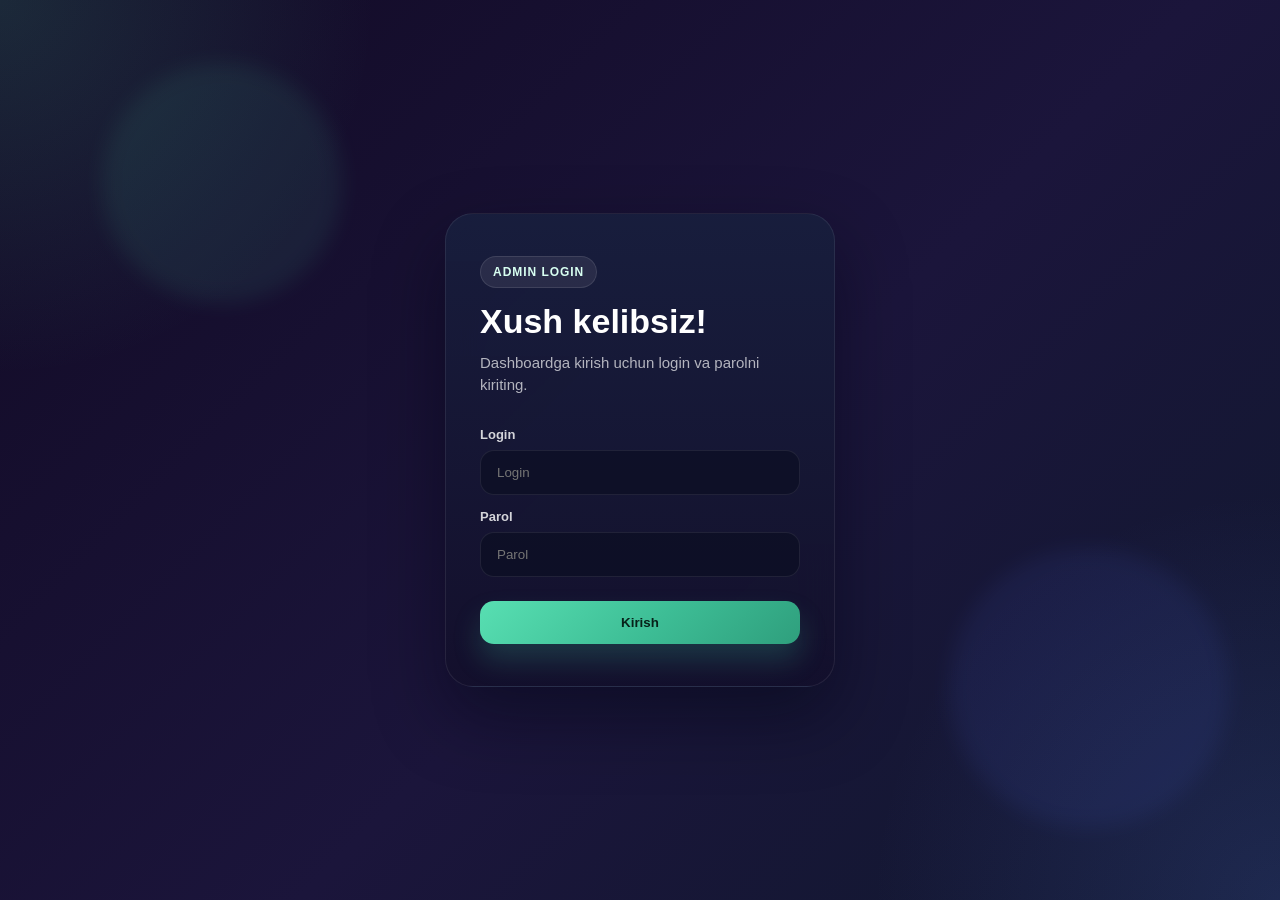
<file: index.html>
<!DOCTYPE html>
<html lang="uz">

<head>

  <script>
    if (sessionStorage.getItem('isLoggedIn') !== 'true') {
      window.stop()
      window.location.replace('./login.html')
    }
  </script>

  <meta charset="UTF-8">
  <meta name="viewport" content="width=device-width, initial-scale=1.0">
  <title>Dashboard | Home</title>
  <link rel="stylesheet" href="./css/home.css">
  <link href="https://fonts.googleapis.com/css2?family=Poppins:wght@300;400;600;800&display=swap" rel="stylesheet">
</head>

<body>
  <div class="page-loader show" id="pageLoader" aria-hidden="false">
    <div class="loader-card">
      <div class="loader-spinner"></div>
      <p class="loader-title">Yuklanmoqda...</p>
      <p class="loader-text">Dashboard ma'lumotlari olinmoqda</p>
    </div>
  </div>

  <div class="dashboard-wrapper">
    <aside class="sidebar">
      <div class="logo">
        <a href="./index.html" class="logo">
          Admin
        </a>
      </div>
      <nav class="menu">
        <a href="./index.html" class="active">📊 Dashboard</a>
        <a href="./clientlar.html">👥 Clients</a>
        <a href="./moliya.html">💰 Moliya</a>
      </nav>
    </aside>

    <main class="main-content">
      <header>
        <h1>Dashboard</h1>
      </header>

      <div class="cards">
        <div class="card blue">
          <h3>JAMI SOTUV</h3>
          <span class="value" id="totalSales">0 UZS</span>
          <p>Umumiy savdo hajmi</p>
        </div>

        <div class="card red">
          <h3>RASXOD (Qarzdorlik)</h3>
          <span class="value" id="expense">0 UZS</span>
          <p>Umumiy qarzdorlik</p>
        </div>

        <div class="card purple">
          <h3>KASSADA QOLDIQ</h3>
          <span class="value" id="balance">0 UZS</span>
          <p>Hozirgi naqd pul qoldig'i</p>
        </div>

        <div class="card blue">
          <h3>MIJOZLAR SONI</h3>
          <span class="value" id="clientsCount">0</span>
          <p>Jami ro'yxatdagi mijozlar</p>
        </div>

        <div class="card red">
          <h3>QARZDORLAR SONI</h3>
          <span class="value" id="debtorsCount">0</span>
          <p>Qarzi bor mijozlar soni</p>
        </div>
      </div>

      <div class="chart-container">
        <div class="chart-header">
          <div>
            <h3>Market Panel</h3>
            <p>Asosiy ko'rsatkichlar trading board uslubida</p>
          </div>
          <span class="chart-badge">Live board</span>
        </div>
        <div class="dummy-chart" id="analysisChart">
          <div class="chart-placeholder">Diagramma yuklanmoqda...</div>
        </div>
      </div>
    </main>
  </div>

  <script src="./js/home.js"></script>

</body>

</html>
</file>
<file: css/home.css>
body {
  margin: 0;
  font-family: 'Poppins', sans-serif;
  background: #140a27;
  /* Sening foning */
  color: white;
  overflow-x: hidden;
}

.page-loader {
  position: fixed;
  inset: 0;
  z-index: 9999;
  display: flex;
  align-items: center;
  justify-content: center;
  background: rgba(8, 12, 15, 0.82);
  backdrop-filter: blur(8px);
  opacity: 0;
  visibility: hidden;
  transition: opacity 0.24s ease, visibility 0.24s ease;
}

.page-loader.show {
  opacity: 1;
  visibility: visible;
}

.loader-card {
  min-width: 240px;
  padding: 24px 22px;
  border-radius: 20px;
  background: linear-gradient(180deg, rgba(16, 24, 24, 0.98), rgba(10, 15, 17, 0.99));
  border: 1px solid rgba(79, 255, 163, 0.14);
  box-shadow: 0 26px 60px rgba(2, 8, 8, 0.42);
  text-align: center;
}

.loader-spinner {
  width: 48px;
  height: 48px;
  margin: 0 auto 14px;
  border-radius: 50%;
  border: 4px solid rgba(255, 255, 255, 0.1);
  border-top-color: #4fffa3;
  animation: spin 0.75s linear infinite;
}

.loader-title {
  margin: 0;
  font-size: 18px;
  font-weight: 800;
  color: #f4fff7;
}

.loader-text {
  margin: 8px 0 0;
  color: rgba(198, 255, 223, 0.68);
  font-size: 14px;
}

.dashboard-wrapper {
  display: flex;
  min-height: 100vh;
  animation: pageFadeIn 0.7s ease;
}

/* Sidebar stili */
.sidebar {
  width: 250px;
  background: #1c0f3d;
  padding: 30px 20px;
  display: flex;
  flex-direction: column;
  gap: 30px;
  border-right: 1px solid rgba(255, 255, 255, 0.1);
  animation: sidebarSlideIn 0.7s ease;
}

.sidebar h2 {
  font-size: 24px;
  text-align: left;
  color: #6dbd71;
}

.menu {
  display: flex;
  flex-direction: column;
  gap: 10px;
}

.menu a {
  color: #b3b3b3;
  text-decoration: none;
  padding: 12px 20px;
  border-radius: 12px;
  transition: 0.3s;
}

.menu a.active,
.menu a:hover {
  background: #2c1a4d;
  color: white;
}

/* Main Content */
.main-content {
  flex: 1;
  padding: 40px;
}

.main-content header {
  opacity: 0;
  transform: translateY(18px);
  animation: sectionRise 0.7s ease forwards;
  animation-delay: 0.08s;
}

.logo {
  text-decoration: none;
  font-size: 30px;
  font-weight: 700;
  color: white;
}

.cards {
  display: flex;
  flex-wrap: wrap;
  gap: 20px;
  margin-top: 30px;
}

.card {
  flex: 1;
  min-width: 280px;
  padding: 25px;
  border-radius: 22px;
  position: relative;
  overflow: hidden;
  transition: transform 0.22s ease, box-shadow 0.22s ease, filter 0.22s ease;
  cursor: pointer;
  opacity: 0;
  transform: translateY(24px);
  animation: cardReveal 0.65s ease forwards;
  background: linear-gradient(180deg, rgba(16, 24, 24, 0.98), rgba(10, 15, 17, 0.99));
  border: 1px solid rgba(255, 255, 255, 0.08);
  box-shadow: 0 18px 36px rgba(4, 7, 10, 0.4);
}

.cards {
  display: grid;
  grid-template-columns: repeat(3, minmax(0, 1fr));
  gap: 20px;
  margin-bottom: 30px;
}

.card:hover {
  transform: translateY(-5px);
  box-shadow: 0 24px 44px rgba(3, 9, 11, 0.52);
}

.card::after {
  content: '';
  position: absolute;
  inset: 0;
  background: linear-gradient(135deg, rgba(255, 255, 255, 0.08), transparent 55%);
  opacity: 0;
  transition: opacity 0.22s ease;
  pointer-events: none;
}

.card::before {
  content: '';
  position: absolute;
  left: 0;
  top: 0;
  bottom: 0;
  width: 4px;
  border-radius: 22px 0 0 22px;
  background: var(--accent, #4fffa3);
  box-shadow: 0 0 18px var(--accent-glow, rgba(79, 255, 163, 0.28));
}

.card:hover::after,
.card.is-bouncing::after,
.card:focus-visible::after {
  opacity: 1;
}

.card:focus-visible {
  outline: 2px solid rgba(79, 255, 163, 0.9);
  outline-offset: 4px;
}

.card.is-bouncing {
  animation: cardBounce 0.34s ease;
}

.cards .card:nth-child(1) {
  animation-delay: 0.14s;
}

.cards .card:nth-child(2) {
  animation-delay: 0.22s;
}

.cards .card:nth-child(3) {
  animation-delay: 0.3s;
}

.cards .card:nth-child(4) {
  animation-delay: 0.38s;
}

.card.blue {
  --accent: #44c2ff;
  --accent-glow: rgba(68, 194, 255, 0.28);
}

.card.red {
  --accent: #ff6b6b;
  --accent-glow: rgba(255, 107, 107, 0.28);
}

.card.purple {
  --accent: #4fffa3;
  --accent-glow: rgba(79, 255, 163, 0.28);
}

.card h3 {
  font-size: 14px;
  margin: 0;
  opacity: 0.86;
  color: rgba(225, 255, 236, 0.82);
  letter-spacing: 0.08em;
  text-transform: uppercase;
}

.card .value {
  font-size: 32px;
  font-weight: 800;
  display: block;
  margin: 15px 0;
  color: #f4fff7;
  font-family: "Courier New", monospace;
  letter-spacing: 0.02em;
  text-shadow: 0 0 18px rgba(255, 255, 255, 0.08);
}

.card p {
  margin: 0;
  color: rgba(193, 222, 203, 0.66);
  font-size: 13px;
  line-height: 1.45;
}

/* Diagramma uchun sodda ko'rinish */
.chart-container {
  position: relative;
  overflow: hidden;
  background:
    linear-gradient(180deg, rgba(14, 19, 23, 0.98), rgba(8, 12, 15, 0.99));
  margin-top: 40px;
  padding: 30px;
  border-radius: 28px;
  border: 1px solid rgba(79, 255, 163, 0.12);
  box-shadow: 0 24px 70px rgba(2, 8, 8, 0.55);
  opacity: 0;
  transform: translateY(28px);
  animation: sectionRise 0.8s ease forwards;
  animation-delay: 0.42s;
  transition: box-shadow 0.22s ease, filter 0.22s ease;
  cursor: pointer;
}

.chart-container::before {
  content: '';
  position: absolute;
  inset: 0;
  background:
    linear-gradient(rgba(79, 255, 163, 0.07) 1px, transparent 1px),
    linear-gradient(90deg, rgba(79, 255, 163, 0.05) 1px, transparent 1px);
  background-size: 100% 56px, 56px 100%;
  pointer-events: none;
}

.chart-container::after {
  content: '';
  position: absolute;
  inset: 0;
  background:
    radial-gradient(circle at top right, rgba(79, 255, 163, 0.12), transparent 28%),
    radial-gradient(circle at bottom left, rgba(54, 208, 255, 0.12), transparent 30%);
  opacity: 0;
  transition: opacity 0.22s ease;
  pointer-events: none;
}

.chart-container:hover::after,
.chart-container.is-bouncing::after,
.chart-container:focus-visible::after {
  opacity: 1;
}

.chart-container:focus-visible {
  outline: 2px solid rgba(255, 255, 255, 0.9);
  outline-offset: 4px;
}

.chart-container.is-bouncing {
  animation: cardBounce 0.34s ease;
}

.chart-header {
  position: relative;
  z-index: 1;
  display: flex;
  align-items: center;
  justify-content: space-between;
  gap: 16px;
  margin-bottom: 10px;
}

.chart-header h3 {
  margin: 0;
  font-size: 24px;
  font-weight: 700;
  color: #eafff2;
  text-transform: uppercase;
  letter-spacing: 0.08em;
}

.chart-header p {
  margin: 8px 0 0;
  color: rgba(198, 255, 223, 0.68);
  font-size: 14px;
}

.chart-badge {
  display: inline-flex;
  align-items: center;
  gap: 8px;
  padding: 10px 14px;
  border-radius: 999px;
  background: rgba(79, 255, 163, 0.08);
  border: 1px solid rgba(79, 255, 163, 0.18);
  color: #baffcf;
  font-size: 13px;
  font-weight: 700;
  text-transform: uppercase;
  letter-spacing: 0.08em;
}

.chart-badge::before {
  content: '';
  width: 8px;
  height: 8px;
  border-radius: 50%;
  background: #4fffa3;
  box-shadow: 0 0 12px #4fffa3;
}

.dummy-chart {
  position: relative;
  z-index: 1;
  display: flex;
  align-items: flex-end;
  gap: 22px;
  height: 320px;
  padding-top: 28px;
  padding-bottom: 10px;
}

.bar {
  flex: 1;
  background: #6dbd71;
  border-radius: 8px 8px 0 0;
  min-width: 30px;
}

.chart-placeholder {
  width: 100%;
  height: 100%;
  display: grid;
  place-items: center;
  color: rgba(255, 255, 255, 0.7);
  border: 1px dashed rgba(255, 255, 255, 0.16);
  border-radius: 22px;
  background: linear-gradient(180deg, rgba(255, 255, 255, 0.05), rgba(255, 255, 255, 0.02));
  backdrop-filter: blur(8px);
}

.chart-bar-group {
  flex: 1;
  min-width: 110px;
  height: 100%;
  display: flex;
  flex-direction: column;
  justify-content: space-between;
  gap: 10px;
  padding: 14px 12px 12px;
  border-radius: 20px;
  background: linear-gradient(180deg, rgba(17, 28, 26, 0.88), rgba(10, 17, 17, 0.96));
  border: 1px solid rgba(79, 255, 163, 0.08);
  box-shadow: inset 0 1px 0 rgba(255, 255, 255, 0.04);
}

@keyframes cardBounce {
  0% {
    transform: translateY(0) scale(1);
  }
  35% {
    transform: translateY(-8px) scale(1.015);
  }
  68% {
    transform: translateY(2px) scale(0.992);
  }
  100% {
    transform: translateY(0) scale(1);
  }
}

.chart-bar-meta {
  display: flex;
  align-items: center;
  justify-content: space-between;
  gap: 10px;
}

.chart-bar-value {
  align-self: flex-start;
  padding: 7px 10px;
  border-radius: 10px;
  background: rgba(13, 23, 18, 0.92);
  border: 1px solid rgba(79, 255, 163, 0.18);
  font-size: 14px;
  font-weight: 800;
  text-align: center;
  color: #c9ffd8;
  letter-spacing: 0.08em;
  font-family: "Courier New", monospace;
  box-shadow: inset 0 0 0 1px rgba(79, 255, 163, 0.05);
}

.chart-bar-track {
  height: 180px;
  display: flex;
  align-items: stretch;
  padding: 12px;
  border-radius: 18px;
  background:
    linear-gradient(180deg, rgba(18, 34, 24, 0.74), rgba(8, 15, 13, 0.92)),
    repeating-linear-gradient(
      to top,
      rgba(79, 255, 163, 0.05) 0,
      rgba(79, 255, 163, 0.05) 1px,
      transparent 1px,
      transparent 25%
    );
  border: 1px solid rgba(79, 255, 163, 0.1);
  backdrop-filter: blur(8px);
}

.chart-line {
  width: 100%;
  height: 100%;
  overflow: visible;
}

.chart-line-fill {
  opacity: 0.18;
}

.chart-line-path {
  fill: none;
  stroke-width: 4;
  stroke-linecap: round;
  stroke-linejoin: round;
  filter: drop-shadow(0 0 10px rgba(255, 255, 255, 0.12));
  animation: lineReveal 0.8s ease;
}

.chart-bar-group:hover .chart-line-path {
  stroke-width: 5;
  filter: drop-shadow(0 0 14px rgba(255, 255, 255, 0.22));
}

.chart-bar-group:hover {
  border-color: rgba(79, 255, 163, 0.18);
  box-shadow: inset 0 1px 0 rgba(255, 255, 255, 0.04), 0 16px 28px rgba(2, 8, 8, 0.34);
}

.chart-bar-label {
  text-align: right;
  font-size: 14px;
  font-weight: 700;
  color: #ecfff3;
  letter-spacing: 0.06em;
  text-transform: uppercase;
}

.chart-bar-subvalue {
  text-align: center;
  font-size: 12px;
  color: rgba(188, 255, 211, 0.66);
  line-height: 1.35;
  font-family: "Courier New", monospace;
}

@keyframes riseUp {
  from {
    transform: scaleY(0.2);
    opacity: 0.35;
  }

  to {
    transform: scaleY(1);
    opacity: 1;
  }
}

@keyframes lineReveal {
  from {
    opacity: 0;
    transform: translateY(10px);
  }

  to {
    opacity: 1;
    transform: translateY(0);
  }
}

@keyframes pageFadeIn {
  from {
    opacity: 0;
  }

  to {
    opacity: 1;
  }
}

@keyframes spin {
  to {
    transform: rotate(360deg);
  }
}

@keyframes sidebarSlideIn {
  from {
    opacity: 0;
    transform: translateX(-26px);
  }

  to {
    opacity: 1;
    transform: translateX(0);
  }
}

@keyframes sectionRise {
  from {
    opacity: 0;
    transform: translateY(22px);
  }

  to {
    opacity: 1;
    transform: translateY(0);
  }
}

@keyframes cardReveal {
  from {
    opacity: 0;
    transform: translateY(24px) scale(0.985);
  }

  to {
    opacity: 1;
    transform: translateY(0) scale(1);
  }
}

@media (max-width: 768px) {
  .cards {
    grid-template-columns: repeat(2, minmax(0, 1fr));
  }

  .dashboard-wrapper {
    flex-direction: column;
  }

  .sidebar {
    width: auto;
    border-right: none;
    border-bottom: 1px solid rgba(255, 255, 255, 0.08);
  }

  .main-content {
    padding: 24px;
  }

  .chart-container {
    padding: 24px 18px;
    border-radius: 22px;
  }

  .chart-header {
    align-items: flex-start;
    flex-direction: column;
  }

  .chart-header h3 {
    font-size: 20px;
  }

  .dummy-chart {
    gap: 12px;
    height: auto;
    overflow-x: auto;
    padding-bottom: 0;
  }

  .chart-bar-group {
    min-width: 120px;
  }
}

@media (max-width: 640px) {
  .sidebar {
    padding: 20px 16px;
    gap: 18px;
  }

  .logo {
    font-size: 24px;
  }

  .menu a {
    padding: 10px 14px;
    font-size: 14px;
  }

  .main-content {
    padding: 18px 12px 28px;
  }

  .main-content h1 {
    font-size: 28px;
    margin: 0;
  }

  .cards {
    grid-template-columns: 1fr;
    gap: 14px;
  }

  .card {
    min-width: 0;
    padding: 20px 18px;
    border-radius: 18px;
  }

  .card .value {
    font-size: 24px;
  }

  .chart-container {
    margin-top: 24px;
    padding: 18px 14px;
    border-radius: 20px;
  }

  .chart-header h3 {
    font-size: 18px;
  }

  .chart-header p {
    font-size: 13px;
  }

  .chart-badge {
    padding: 8px 12px;
    font-size: 12px;
  }

  .dummy-chart {
    padding-top: 18px;
  }
}

@media (max-width: 360px) {
  .sidebar {
    padding: 16px 12px;
  }

  .menu a {
    padding: 9px 12px;
    font-size: 13px;
  }

  .main-content {
    padding: 14px 8px 22px;
  }

  .main-content h1 {
    font-size: 24px;
  }

  .card {
    padding: 18px 14px;
  }

  .card h3 {
    font-size: 12px;
  }

  .card .value {
    font-size: 21px;
  }

  .chart-container {
    padding: 16px 10px;
    border-radius: 18px;
  }

  .chart-header {
    gap: 10px;
  }

  .chart-bar-group {
    min-width: 108px;
  }

  .chart-bar-value,
  .chart-bar-label {
    font-size: 12px;
  }
}
</file>
<file: css/client.css>
body {
  margin: 0;
  font-family: 'Poppins', sans-serif;
  background:
    radial-gradient(circle at top left, rgba(76, 167, 255, 0.12), transparent 24%),
    radial-gradient(circle at bottom right, rgba(109, 189, 113, 0.1), transparent 22%),
    #140a27;
  color: #333;
  overflow-x: hidden;
}

.sidebar {
  width: 290px;
  height: 100vh;
  background:
    linear-gradient(180deg, rgba(33, 21, 71, 0.96), rgba(20, 12, 46, 0.98));
  padding: 30px 20px;
  position: fixed;
  left: 0;
  top: 0;
  display: flex;
  flex-direction: column;
  gap: 30px;
  border-right: 1px solid rgba(255, 255, 255, 0.05);
  box-sizing: border-box;
}

.logo a {
  font-size: 30px;
  font-weight: 700;
  color: white;
  text-decoration: none;
}

/* 3. Menyu stili */
.menu {
  display: flex;
  flex-direction: column;
  gap: 10px;
}

.menu a {
  color: #b5b5c3;
  text-decoration: none;
  padding: 12px 20px;
  border-radius: 12px;
  transition: 0.3s;
  font-size: 16px;
}

.menu a.active,
.menu a:hover {
  background: #2c1a4d;
  color: white;
}

.container {
  padding: 40px 18px 40px 330px;
  max-width: 1280px;
  margin: 0 auto;
  box-sizing: border-box;
  animation: pageFadeIn 0.7s ease;
}

.page-hero {
  display: flex;
  align-items: flex-end;
  justify-content: space-between;
  gap: 18px;
  margin: 8px 0 26px;
  opacity: 0;
  transform: translateY(18px);
  animation: slideUpIn 0.7s ease forwards;
  animation-delay: 0.08s;
}

.eyebrow {
  display: inline-block;
  margin-bottom: 10px;
  padding: 8px 12px;
  border-radius: 999px;
  font-size: 12px;
  font-weight: 700;
  letter-spacing: 0.12em;
  text-transform: uppercase;
  color: #d6f7e0;
  background: rgba(255, 255, 255, 0.08);
  border: 1px solid rgba(255, 255, 255, 0.12);
}

.page-hero h1 {
  margin: 0;
  font-size: 40px;
  line-height: 1;
  color: white;
}

.page-hero p {
  margin: 12px 0 0;
  max-width: 560px;
  color: rgba(255, 255, 255, 0.72);
  font-size: 15px;
}

.hero-badge {
  align-self: flex-start;
  padding: 12px 16px;
  border-radius: 18px;
  background: linear-gradient(180deg, rgba(255,255,255,0.12), rgba(255,255,255,0.05));
  border: 1px solid rgba(255, 255, 255, 0.12);
  color: #eefbf3;
  font-weight: 700;
  font-size: 13px;
  box-shadow: 0 14px 34px rgba(8, 5, 24, 0.22);
}

.cards {
  display: flex;
  flex-wrap: wrap;
  gap: 15px;
  margin-bottom: 30px;
}

.card {
  flex: 1;
  min-width: 291px;
  padding: 20px;
  border-radius: 16px;
  color: white;
  box-shadow: 0 4px 12px rgba(0, 0, 0, 0.1);
}

.card h3 {
  margin: 0;
  font-size: 14px;
  opacity: 0.9;
}

.card .value {
  font-size: 24px;
  font-weight: 800;
  margin-top: 10px;
  display: block;
}

.green {
  background: #6dbd71;
  transition: all 0.4s;
}

.green:hover {
  transform: translateY(-2px);
  animation: alternate;
}


.purple {
  background: #2c1a4d;
  transition: all 0.4s;
}

.purple:hover {
  transform: translateY(-2px);
  animation: alternate;
}


.red {
  background: #d32f2f;
  transition: all 0.4s;
}

.red:hover {
  transform: translateY(-2px);
  animation: alternate;
}

.table-responsive {
  position: relative;
  overflow: hidden;
  background:
    linear-gradient(180deg, rgba(255,255,255,0.98), rgba(247,249,255,0.98));
  padding: 22px;
  border-radius: 28px;
  box-shadow: 0 24px 60px rgba(5, 2, 18, 0.22);
  margin-top: 20px;
  opacity: 0;
  transform: translateY(24px);
  animation: panelRise 0.8s ease forwards;
  animation-delay: 0.14s;
}

.table-responsive::before {
  content: '';
  position: absolute;
  inset: 0;
  background:
    radial-gradient(circle at top right, rgba(71, 181, 255, 0.1), transparent 26%),
    radial-gradient(circle at bottom left, rgba(109, 189, 113, 0.1), transparent 24%);
  pointer-events: none;
}

.table-header {
  position: relative;
  z-index: 1;
  display: flex;
  align-items: center;
  justify-content: space-between;
  margin-bottom: 18px;
}

.table-header h3 {
  margin: 0;
  font-size: 22px;
  color: #1e2147;
}

.table-header p {
  margin: 6px 0 0;
  color: #7b809d;
  font-size: 14px;
}

table {
  position: relative;
  z-index: 1;
  width: 100%;
  border-collapse: separate;
  border-spacing: 0 10px;
  border: none;
}

th {
  background-color: transparent;
  color: #8f94b0;
  text-transform: uppercase;
  font-size: 11px;
  letter-spacing: 1.2px;
  padding: 10px 15px;
  border-bottom: none;
  text-align: left;
}

td {
  padding: 18px 15px;
  font-size: 14px;
  color: #32325d;
  border-bottom: none;
  background: rgba(255, 255, 255, 0.82);
  backdrop-filter: blur(10px);
}

td:first-child {
  border-radius: 18px 0 0 18px;
}

td:last-child {
  border-radius: 0 18px 18px 0;
}

#tableBody tr {
  opacity: 0;
  transform: translateY(14px);
  animation: rowReveal 0.55s ease forwards;
  animation-delay: var(--row-delay, 0ms);
  box-shadow: 0 12px 24px rgba(31, 36, 77, 0.06);
}

#tableBody tr:hover {
  transform: translateY(-2px);
}

#tableBody tr:hover td {
  background: linear-gradient(90deg, rgba(71, 181, 255, 0.1), rgba(109, 189, 113, 0.08));
}

.badge-gold {
  background: #fff4e5;
  color: #ffa500;
  padding: 4px 10px;
  border-radius: 6px;
  font-weight: 700;
  font-size: 12px;
}

.text-danger {
  color: #f5365c;
  font-weight: 600;
}

.text-success {
  color: #2dce89;
  font-weight: 600;
}

.logo {
  font-size: 30px;
  font-weight: 700;
  color: white;
  text-decoration: none;
}

.btn-mini-edit,
.btn-mini-delete {
  background: none;
  border: none;
  cursor: pointer;
  font-size: 14px;
  padding: 2px 5px;
  opacity: 0.6;
  transition: 0.3s;
}

.btn-mini-edit:hover,
.btn-mini-delete:hover {
  opacity: 1;
  transform: scale(1.2);
}

.type-kirim {
  background: #d4edda;
  color: #155724;
  padding: 4px 8px;
  border-radius: 4px;
  font-size: 12px;
}

.type-chiqim {
  background: #f8d7da;
  color: #721c24;
  padding: 4px 8px;
  border-radius: 4px;
  font-size: 12px;
}

@keyframes pageFadeIn {
  from {
    opacity: 0;
  }

  to {
    opacity: 1;
  }
}

@keyframes slideUpIn {
  from {
    opacity: 0;
    transform: translateY(18px);
  }

  to {
    opacity: 1;
    transform: translateY(0);
  }
}

@keyframes panelRise {
  from {
    opacity: 0;
    transform: translateY(24px) scale(0.985);
  }

  to {
    opacity: 1;
    transform: translateY(0) scale(1);
  }
}

@keyframes rowReveal {
  from {
    opacity: 0;
    transform: translateY(14px);
  }

  to {
    opacity: 1;
    transform: translateY(0);
  }
}

@media (max-width: 980px) {
  .container {
    padding: 28px 16px;
  }

  .sidebar {
    position: static;
    width: 100%;
    height: auto;
    margin-bottom: 18px;
    border-radius: 24px;
  }

  .page-hero {
    flex-direction: column;
    align-items: flex-start;
  }

  .page-hero h1 {
    font-size: 34px;
  }

  .table-responsive {
    overflow-x: auto;
  }
}

@media (max-width: 640px) {
  .sidebar {
    padding: 18px 16px;
    gap: 18px;
  }

  .logo a {
    font-size: 26px;
  }

  .menu {
    gap: 8px;
  }

  .menu a {
    padding: 11px 14px;
    font-size: 14px;
  }

  .container {
    padding: 18px 12px 28px;
  }

  .page-hero {
    margin: 4px 0 18px;
    gap: 14px;
  }

  .page-hero h1 {
    font-size: 28px;
  }

  .page-hero p {
    font-size: 14px;
  }

  .hero-badge {
    padding: 10px 12px;
    font-size: 12px;
  }

  .table-responsive {
    padding: 16px 12px;
    border-radius: 20px;
  }

  .table-header {
    margin-bottom: 12px;
  }

  .table-header h3 {
    font-size: 18px;
  }

  .table-header p {
    font-size: 13px;
  }

  table {
    min-width: 620px;
    border-spacing: 0 8px;
  }

  th {
    padding: 8px 10px;
    font-size: 10px;
  }

  td {
    padding: 14px 10px;
    font-size: 13px;
  }
}

@media (max-width: 360px) {
  .container {
    padding: 14px 8px 24px;
  }

  .sidebar {
    padding: 14px 12px;
    border-radius: 18px;
  }

  .logo a {
    font-size: 22px;
  }

  .menu a {
    padding: 10px 12px;
    font-size: 13px;
  }

  .eyebrow {
    padding: 7px 10px;
    font-size: 10px;
  }

  .page-hero h1 {
    font-size: 24px;
  }

  .page-hero p {
    font-size: 13px;
  }

  .hero-badge {
    width: 100%;
    justify-content: center;
    text-align: center;
    box-sizing: border-box;
  }

  .table-responsive {
    padding: 14px 10px;
    border-radius: 18px;
  }

  .table-header h3 {
    font-size: 16px;
  }

  .table-header p {
    font-size: 12px;
  }

  table {
    min-width: 560px;
  }

  td:first-child {
    border-radius: 14px 0 0 14px;
  }

  td:last-child {
    border-radius: 0 14px 14px 0;
  }
}
</file>
<file: css/moliya.css>
/* 1. Umumiy sozlamalar */
body {
  margin: 0;
  font-family: 'Poppins', sans-serif;
  background: #140a27;
  /* To'q binafsha fon */
  color: white;
  overflow-x: hidden;
}

/* 2. Layout (Sidebar va Main) */
.dashboard-wrapper {
  display: flex;
  min-height: 100vh;
  animation: pageFadeIn 0.7s ease;
}

.sidebar {
  width: 250px;
  background: #1c0f3d;
  height: 100vh;
  position: fixed;
  left: 0;
  top: 0;
  padding: 30px 20px;
  display: flex;
  flex-direction: column;
  border-right: 1px solid rgba(255, 255, 255, 0.05);
  z-index: 100;
  animation: sidebarSlideIn 0.7s ease;
}

.main-content {
  flex: 1;
  margin-left: 290px;
  /* Sidebar uchun joy */
  padding: 40px;
}

.header {
  opacity: 0;
  transform: translateY(18px);
  animation: sectionRise 0.7s ease forwards;
  animation-delay: 0.08s;
}

/* 3. Menyu va Tugmalar */
.menu {
  display: flex;
  flex-direction: column;
  gap: 10px;
  margin-top: 30px;
}

.menu a {
  color: #a2a2c2;
  text-decoration: none;
  padding: 12px 20px;
  border-radius: 12px;
  transition: 0.3s;
}

.menu a.active,
.menu a:hover {
  background: #2c1a4d;
  color: white;
}

.add-btn {
  background:
    radial-gradient(circle at top left, rgba(255, 255, 255, 0.24), transparent 30%),
    linear-gradient(135deg, #7cf2a4, #37bb73 55%, #178f57);
  color: #0b2317;
  border: none;
  padding: 13px 24px;
  border-radius: 16px;
  font-weight: 800;
  cursor: pointer;
  transition: transform 0.25s ease, box-shadow 0.25s ease, filter 0.25s ease;
  margin-bottom: 20px;
  box-shadow: 0 16px 28px rgba(23, 143, 87, 0.28);
  letter-spacing: 0.01em;
}

.add-btn:hover {
  transform: translateY(-3px);
  box-shadow: 0 22px 36px rgba(23, 143, 87, 0.36);
  filter: brightness(1.03);
}

.add-btn:active {
  transform: translateY(0);
}

/* 4. Kartochkalar (Cards) */
.cards {
  display: flex;
  flex-wrap: wrap;
  gap: 20px;
  margin-bottom: 30px;
}

.card {
  flex: 1;
  min-width: 250px;
  padding: 25px;
  border-radius: 20px;
  color: white;
  transition: 0.4s;
  opacity: 0;
  transform: translateY(24px);
  animation: cardReveal 0.65s ease forwards;
}

.card:hover {
  transform: translateY(-5px);
}

.cards .card:nth-child(1) {
  animation-delay: 0.16s;
}

.cards .card:nth-child(2) {
  animation-delay: 0.26s;
}

.green {
  background:
    radial-gradient(circle at top left, rgba(255, 255, 255, 0.22), transparent 30%),
    linear-gradient(135deg, #7cf2a4, #35b86b 55%, #178f57);
}

.red {
  background:
    radial-gradient(circle at top left, rgba(255, 255, 255, 0.18), transparent 30%),
    linear-gradient(135deg, #ff9a8b, #ef5d63 52%, #c92d44);
}

.purple {
  background: linear-gradient(135deg, #6a11cb, #2575fc);
}

.card .value {
  font-size: 28px;
  font-weight: 800;
  display: block;
  margin-top: 10px;
}

/* 5. Jadval (Table) */
.table-responsive {
  background: white;
  padding: 20px;
  border-radius: 20px;
  color: #333;
  overflow-x: auto;
  opacity: 0;
  transform: translateY(28px);
  animation: sectionRise 0.8s ease forwards;
  animation-delay: 0.34s;
}

table {
  width: 100%;
  border-collapse: collapse;
}

th {
  text-align: left;
  padding: 15px;
  font-size: 12px;
  color: #8898aa;
  border-bottom: 1px solid #eee;
}

td {
  padding: 15px;
  border-bottom: 1px solid #f6f9fc;
}

#tableBody tr {
  transition: opacity 0.28s ease, transform 0.28s ease;
}

#tableBody tr.row-removing {
  opacity: 0;
  transform: translateX(18px);
}

/* 6. Modal Oynasi (Eng muhimi) */
.modal {
  display: none;
  position: fixed;
  z-index: 2000;
  left: 0;
  top: 0;
  width: 100%;
  height: 100%;
  background: rgba(0, 0, 0, 0.7);
  /* Fonni biroz xiralashtirish */
  backdrop-filter: blur(5px);
  /* Orqa fonni blur qilish */
}

.modal-content {
  background: #1c0f3d;
  margin: 5% auto;
  padding: 35px;
  border-radius: 25px;
  width: 100%;
  max-width: 450px;
  color: white;
  box-shadow: 0 20px 40px rgba(0, 0, 0, 0.4);
  position: relative;
  animation: modalAnim 0.3s ease-out;
}

@keyframes modalAnim {
  from {
    transform: translateY(-50px);
    opacity: 0;
  }

  to {
    transform: translateY(0);
    opacity: 1;
  }
}

@keyframes pageFadeIn {
  from {
    opacity: 0;
  }

  to {
    opacity: 1;
  }
}

@keyframes sidebarSlideIn {
  from {
    opacity: 0;
    transform: translateX(-26px);
  }

  to {
    opacity: 1;
    transform: translateX(0);
  }
}

@keyframes sectionRise {
  from {
    opacity: 0;
    transform: translateY(22px);
  }

  to {
    opacity: 1;
    transform: translateY(0);
  }
}

@keyframes cardReveal {
  from {
    opacity: 0;
    transform: translateY(24px) scale(0.985);
  }

  to {
    opacity: 1;
    transform: translateY(0) scale(1);
  }
}

.modal-content h2 {
  margin-top: 0;
  font-size: 22px;
  color: #6dbd71;
}

.modal-content input,
.modal-content select {
  width: 100%;
  padding: 14px 10px;
  margin: 10px 0;
  border-radius: 12px;
  border: 1px solid rgba(255, 255, 255, 0.1);
  background: #2c1a4d;
  color: white;
  box-sizing: border-box;
}

.save-btn {
  width: 100%;
  padding: 15px;
  background: #6dbd71;
  color: white;
  border: none;
  border-radius: 12px;
  cursor: pointer;
  font-weight: 700;
  font-size: 16px;
  margin-top: 15px;
  transition: 0.3s;
}

.save-btn:hover {
  background: #4caf50;
}

.close {
  position: absolute;
  right: 25px;
  top: 20px;
  cursor: pointer;
  font-size: 28px;
  color: #a2a2c2;
}

/* 7. Status Badge-lar */
.type-in {
  background: rgba(46, 204, 113, 0.15);
  color: #2ecc71;
  padding: 5px 12px;
  border-radius: 8px;
  font-size: 12px;
  font-weight: 600;
}

.type-out {
  background: rgba(231, 76, 60, 0.15);
  color: #e74c3c;
  padding: 5px 12px;
  border-radius: 8px;
  font-size: 12px;
  font-weight: 600;
}

.text-success {
  color: #2ecc71;
  font-weight: bold;
}

.text-danger {
  color: #e74c3c;
  font-weight: bold;
}

.btn-delete-row {
  border: none;
  border-radius: 12px;
  padding: 9px 12px;
  font-size: 12px;
  font-weight: 700;
  color: white;
  background: linear-gradient(135deg, #ff8a8a, #db3c55);
  cursor: pointer;
  box-shadow: 0 10px 18px rgba(219, 60, 85, 0.2);
  transition: transform 0.2s ease, filter 0.2s ease, box-shadow 0.2s ease;
}

.btn-delete-row:hover {
  transform: translateY(-2px);
  filter: brightness(1.04);
  box-shadow: 0 14px 22px rgba(219, 60, 85, 0.28);
}

.btn-delete-row:disabled {
  cursor: wait;
  opacity: 0.7;
  transform: none;
  box-shadow: none;
}

.logo {
  text-decoration: none;
  color: white;
  font-size: 30px;
  font-weight: 700;
  color: white;
  text-decoration: none;
}

#phone {
  display: none;
  transition: 0.3s ease;
}

@media (max-width: 980px) {
  .dashboard-wrapper {
    flex-direction: column;
  }

  .sidebar {
    position: static;
    width: auto;
    height: auto;
    border-right: none;
  }

  .main-content {
    margin-left: 0;
    padding: 28px 16px;
  }
}

@media (max-width: 640px) {
  .sidebar {
    padding: 18px 16px;
  }

  .logo {
    font-size: 24px;
  }

  .menu {
    gap: 8px;
    margin-top: 18px;
  }

  .menu a {
    padding: 10px 14px;
    font-size: 14px;
  }

  .main-content {
    padding: 18px 12px 28px;
  }

  .header {
    display: flex;
    flex-direction: column;
    align-items: stretch;
    gap: 12px;
  }

  .header h1 {
    margin: 0;
    font-size: 28px;
  }

  .add-btn {
    width: 100%;
    padding: 12px 16px;
    font-size: 14px;
  }

  .cards {
    gap: 14px;
  }

  .card {
    min-width: 0;
    padding: 20px 16px;
    border-radius: 18px;
  }

  .card .value {
    font-size: 24px;
  }

  .table-responsive {
    padding: 14px 10px;
    border-radius: 18px;
  }

  table {
    min-width: 620px;
  }

  th,
  td {
    padding: 12px 10px;
    font-size: 13px;
  }

  .btn-delete-row {
    padding: 8px 10px;
    font-size: 11px;
  }

  .modal-content {
    width: calc(100% - 24px);
    max-width: none;
    margin: 18px auto;
    padding: 22px 16px;
    border-radius: 18px;
  }
}

@media (max-width: 360px) {
  .sidebar {
    padding: 14px 12px;
  }

  .menu a {
    padding: 9px 12px;
    font-size: 13px;
  }

  .main-content {
    padding: 14px 8px 22px;
  }

  .header h1 {
    font-size: 24px;
  }

  .card {
    padding: 18px 14px;
  }

  .card .value {
    font-size: 21px;
  }

  .table-responsive {
    padding: 12px 8px;
    border-radius: 16px;
  }

  table {
    min-width: 560px;
  }

  .modal-content {
    width: calc(100% - 16px);
    padding: 18px 12px;
    border-radius: 16px;
  }

  .modal-content h2 {
    font-size: 18px;
  }

  .modal-content input,
  .modal-content select,
  .save-btn {
    font-size: 14px;
  }
}
</file>
